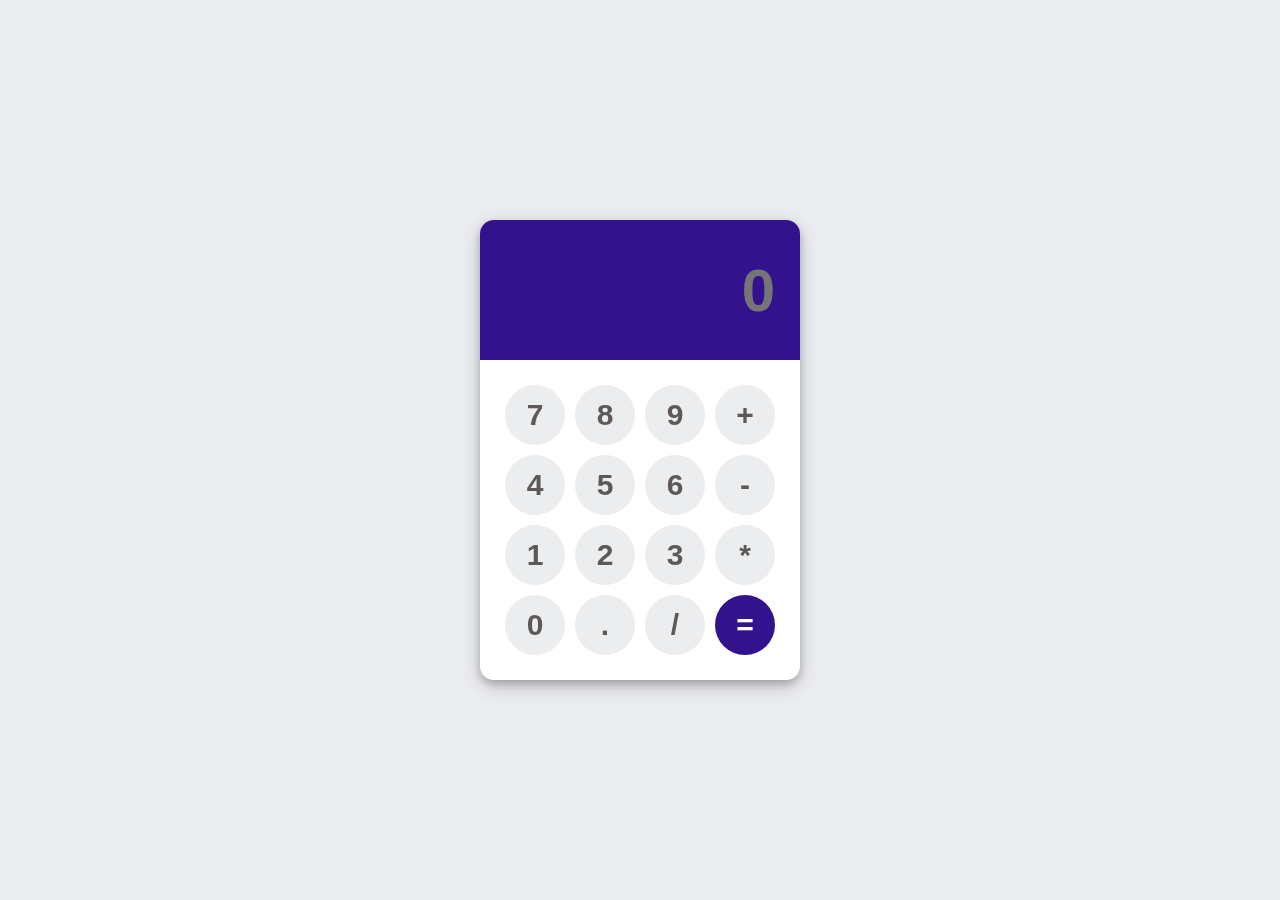
<file: Calculator/index.html>
<html>
<head>
<meta charset="utf-8">
<title>JavaSctipt Calculator | Web Dev Trick</title>
  <link rel="stylesheet" href="cal.css">
  <script dfer type="text/javascript" src="cal.js"></script>
</head>
 
<body>

  <div class="container">
    <form name="form">
    <div class="display">
      <input type="text" placeholder="0" name="displayResult" />
    </div>
      <div class="buttons">
        <div class="row">
        <input type="button" name="b7" value="7" onClick="calcNumbers(b7.value)">
          <input type="button" name="b8" value="8" onClick="calcNumbers(b8.value)">
          <input type="button" name="b9" value="9" onClick="calcNumbers(b9.value)">
          <input type="button" name="addb" value="+" onClick="calcNumbers(addb.value)">
        </div>
        
        <div class="row">
        <input type="button" name="b4" value="4" onClick="calcNumbers(b4.value)">
          <input type="button" name="b5" value="5" onClick="calcNumbers(b5.value)">
          <input type="button" name="b6" value="6" onClick="calcNumbers(b6.value)">
          <input type="button" name="subb" value="-" onClick="calcNumbers(subb.value)">
        </div>
        
        <div class="row">
        <input type="button" name="b1" value="1" onClick="calcNumbers(b1.value)">
          <input type="button" name="b2" value="2" onClick="calcNumbers(b2.value)">
          <input type="button" name="b3" value="3" onClick="calcNumbers(b3.value)">
          <input type="button" name="mulb" value="*" onClick="calcNumbers(mulb.value)">
        </div>
        
        <div class="row">
        <input type="button" name="b0" value="0" onClick="calcNumbers(b0.value)">
          <input type="button" name="potb" value="." onClick="calcNumbers(potb.value)">
          <input type="button" name="divb" value="/" onClick="calcNumbers(divb.value)">
          <input type="button" class="red" value="=" onClick="displayResult.value=eval(displayResult.value)">
        </div>
      </div>
    
    </form>
  </div>
</body>
  
</html>
</file>
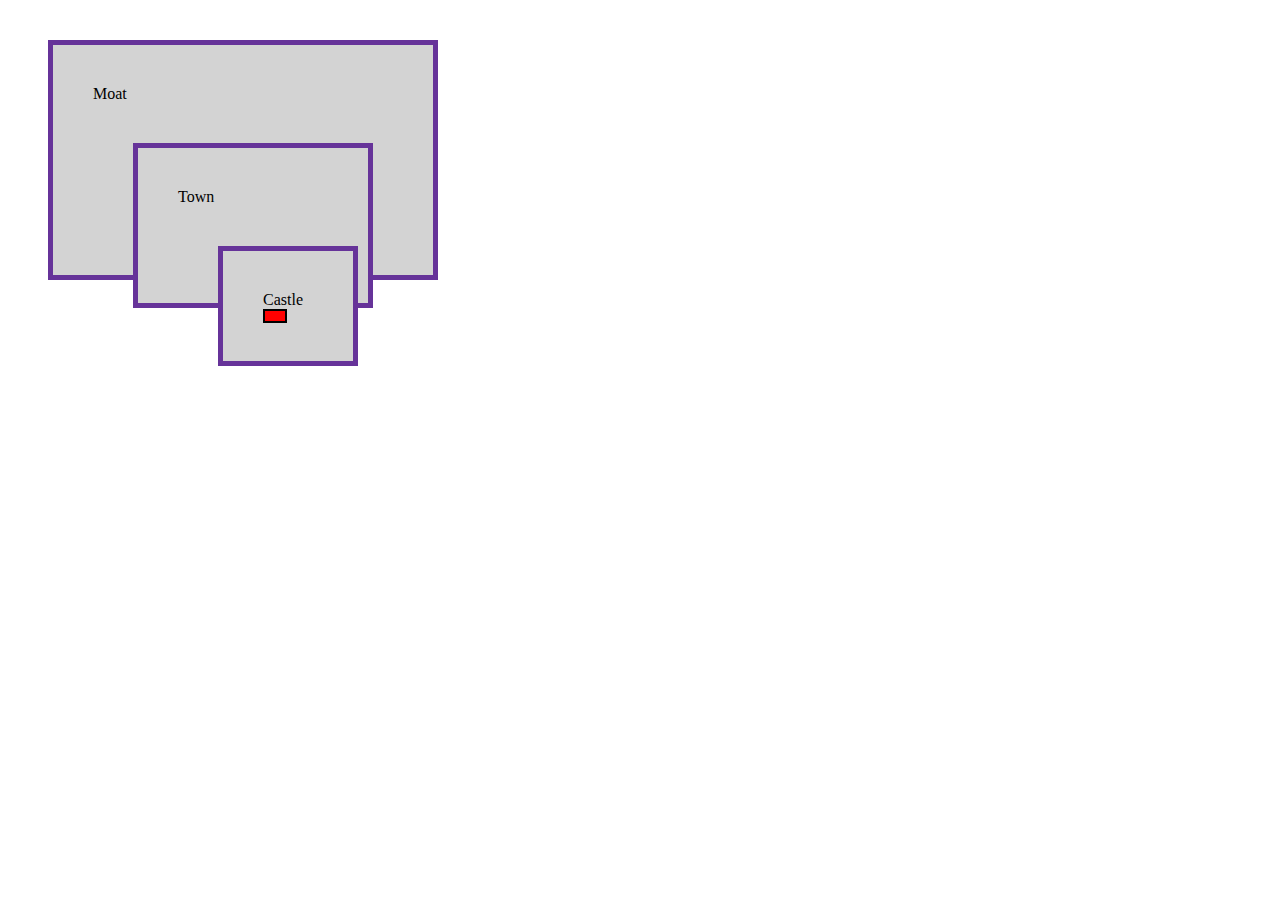
<file: castle/index.html>
<!DOCTYPE html>
<html lang="en">
<head>
    <meta charset="UTF-8">
    <meta name="viewport" content="width=device-width, initial-scale=1.0">
    <meta http-equiv="X-UA-Compatible" content="ie=edge">
    <link rel="stylesheet" href="style.css">
    <script defer type="text/javascript" src="index.js"></script>
    <title>Castle</title>
</head>
<body>
    <div class="b1" id="b-1">Moat
        <div class="b2" id="b-2">Town
            <div class="b3" id="b-3">Castle
                <div class="b4" id="b-4"></div>
            </div>
        </div>
    </div>
</body>
</html>
</file>
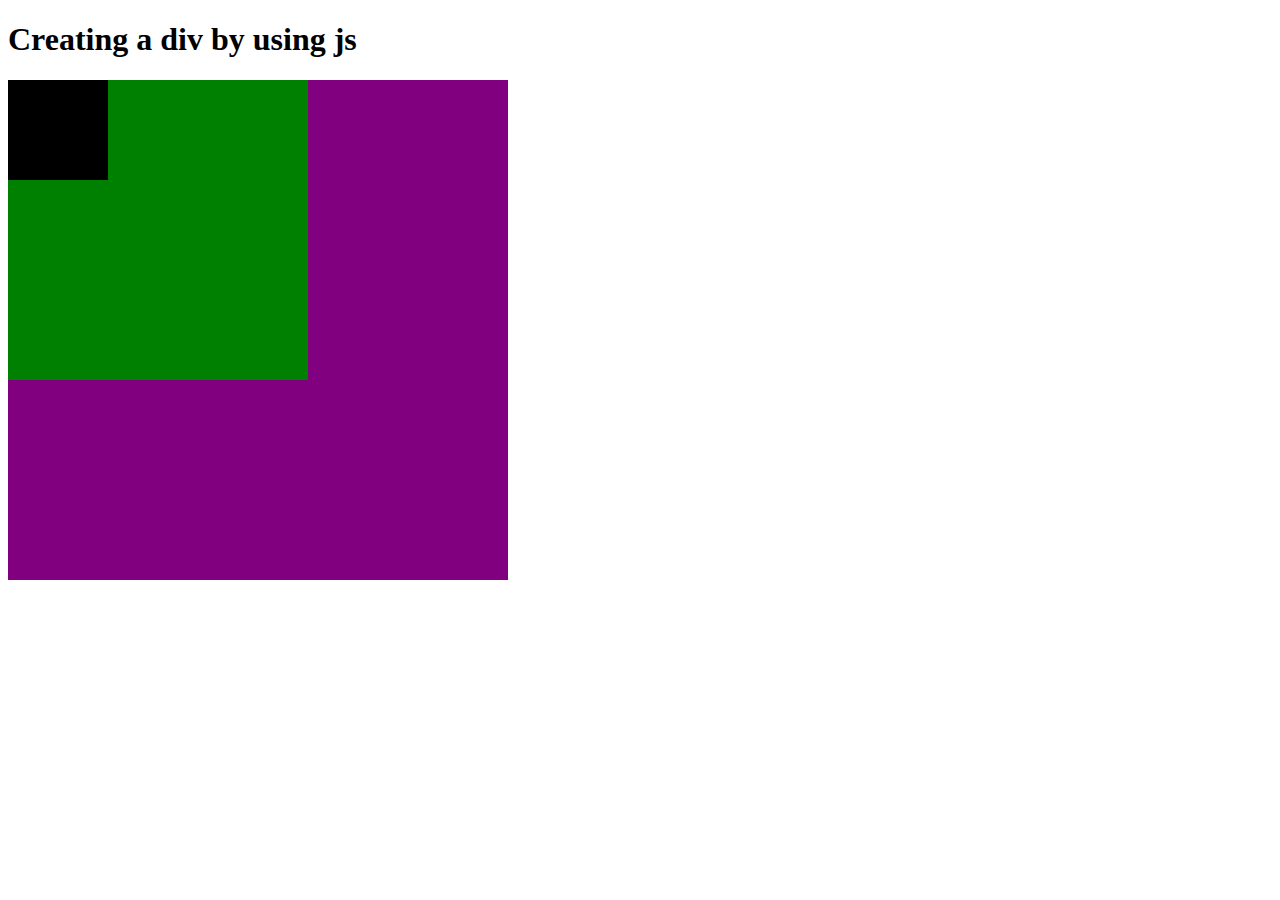
<file: divByJS/index.html>
<!DOCTYPE html>
<html lang="en">
<head>
    <meta charset="UTF-8">
    <meta http-equiv="X-UA-Compatible" content="IE=edge">
    <meta name="viewport" content="width=device-width, initial-scale=1.0">
   
    <title>div by js</title>
</head>
<body>
    <h1>Creating a div by using js</h1>

    <script src="app.js"></script>
</body>
</html>
</file>
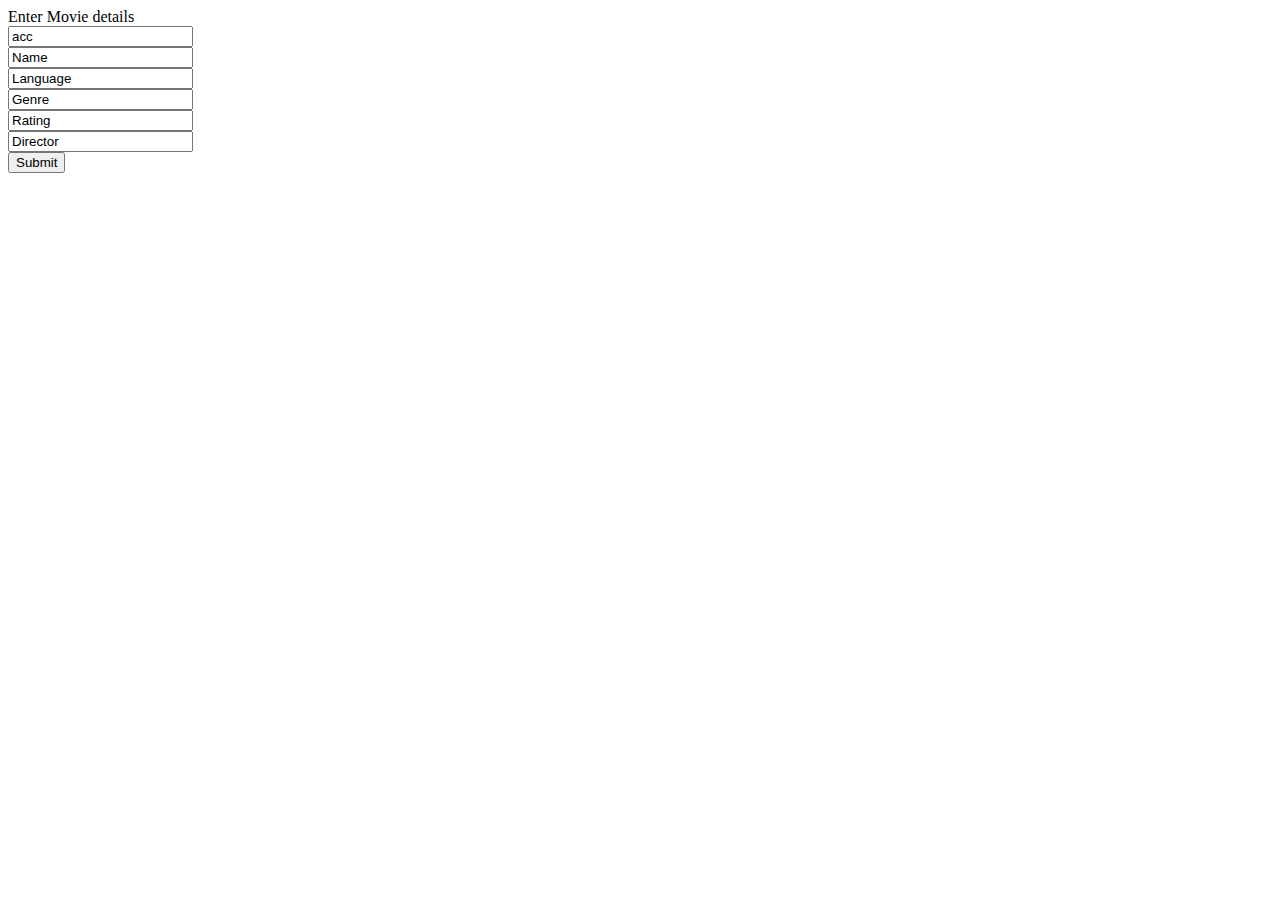
<file: regex/index.html>
<!DOCTYPE html>
<html lang="en">
<head>
  <meta charset="UTF-8">
  <meta http-equiv="X-UA-Compatible" content="IE=edge">
  <meta name="viewport" content="width=device-width, initial-scale=1.0">
  <title>Document</title>
</head>
<body>
  <form action="/">
    <label>Enter Movie details</label>
    <div>
      <input type="text" value="acc" placeholder="Account ID" class="acc" /><br/>
      <input type="text" value="Name" placeholder="Enter movie name" class="name" /><br/>
      <input type="text" value="Language" placeholder="Enter Language" class="lang" /><br/>
      <input type="text" value="Genre" placeholder="Genre" class="gen" /><br/>
      <input type="text" value="Rating" placeholder="Movie rating" class="rat" /><br/>
      <input type="text" value="Director" placeholder="Director" class="dir" /><br/>
      <button type="button" id="but" onclick={save()}>Submit</button><br/>
    </div>
  </form>

  
</body>
<script type="text/javascript" src="index.js"></script>
</html>
</file>
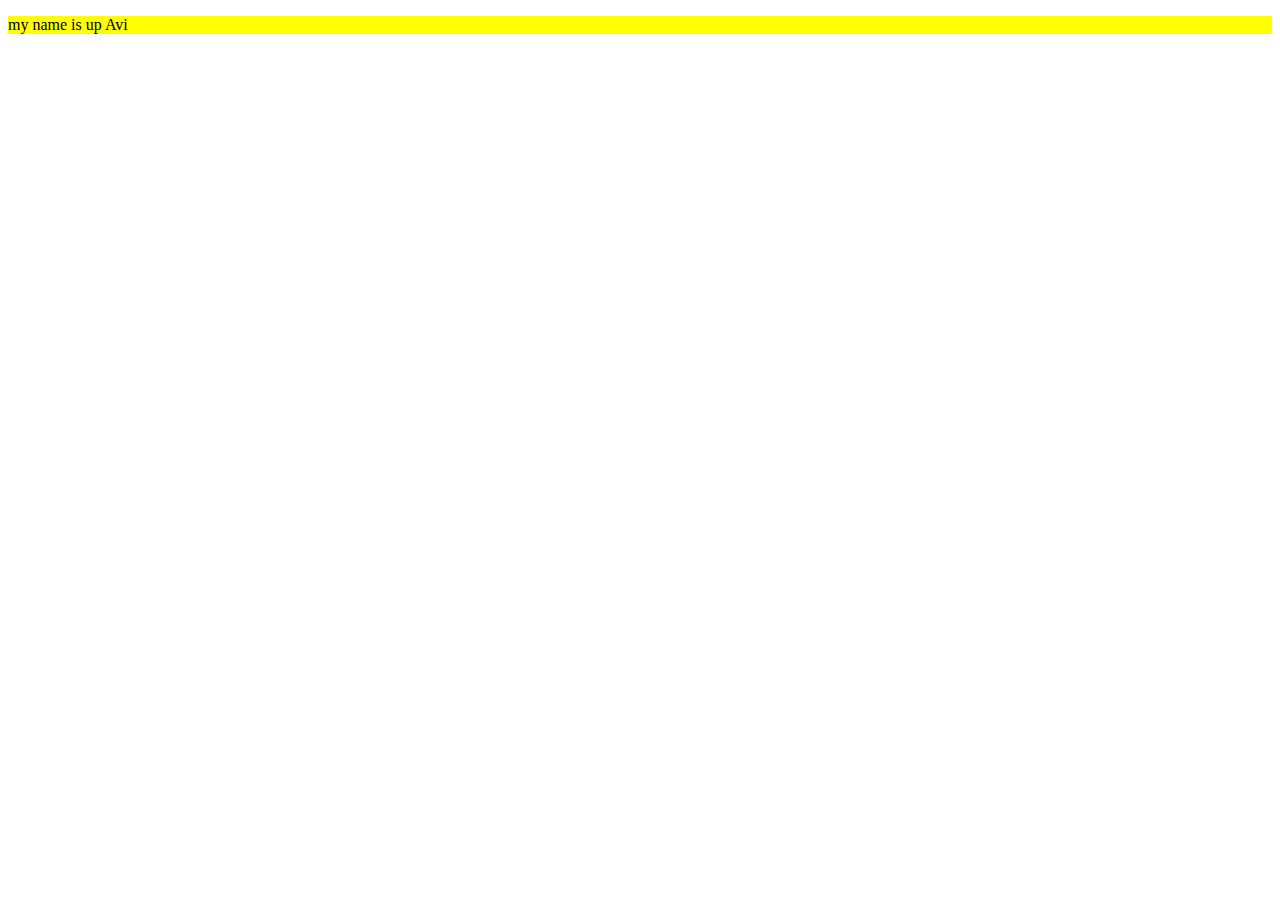
<file: Assignments/backgroundColor/index.html>
<!DOCTYPE html>
<html lang="en">
<head>
    <meta charset="UTF-8">
    <meta http-equiv="X-UA-Compatible" content="IE=edge">
    <meta name="viewport" content="width=device-width, initial-scale=1.0">
    <title>Background color of Paragraph</title>
</head>
<body>
    <p id="para">my name is up Avi</p>
    
    <script src="app.js"></script>
</body>
</html>
</file>
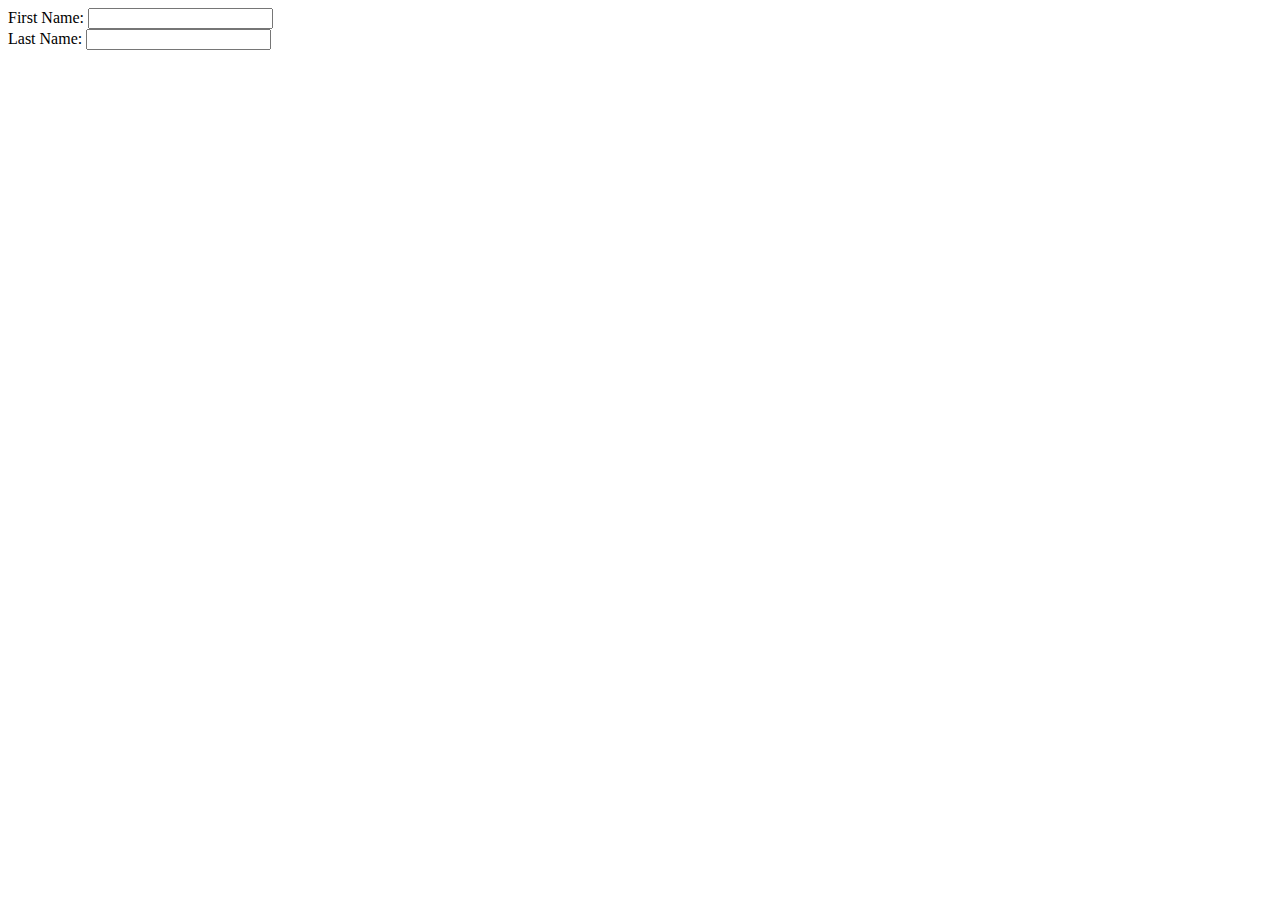
<file: Assignments/firstLastName/index.html>
<!DOCTYPE html>
<html lang="en">
<head>
    <meta charset="UTF-8">
    <meta http-equiv="X-UA-Compatible" content="IE=edge">
    <meta name="viewport" content="width=device-width, initial-scale=1.0">
    <title>First Last Name</title>
</head>
<body>
    <label id="fname">First Name: </label>
    <input class="inputvals" type="text">
    <br>
    <label id="lname">Last Name: </label>
    <input class="inputvals" type="text">

    
    <script src="app.js"></script>
</body>
</html>
</file>
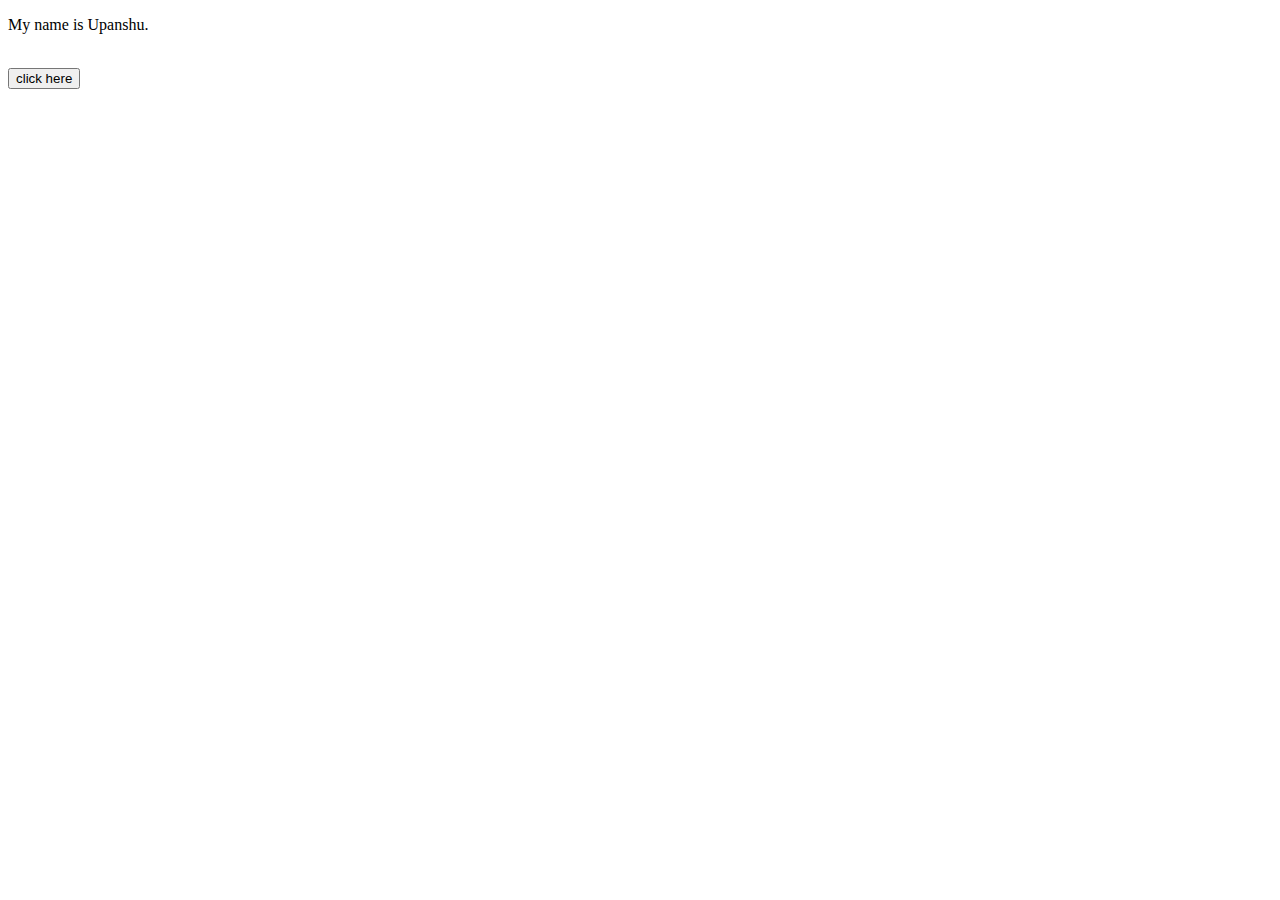
<file: Assignments/textStyle/index.html>
<!DOCTYPE html>
<html lang="en">
<head>
    <meta charset="UTF-8">
    <meta http-equiv="X-UA-Compatible" content="IE=edge">
    <meta name="viewport" content="width=device-width, initial-scale=1.0">
    <title>Text Style of Paragraph</title>
</head>
<body>
    
<p>My name is Upanshu.</p>
<br>
<button id="btn">click here</button>

    <script src="app.js"></script>
</body>
</html>
</file>
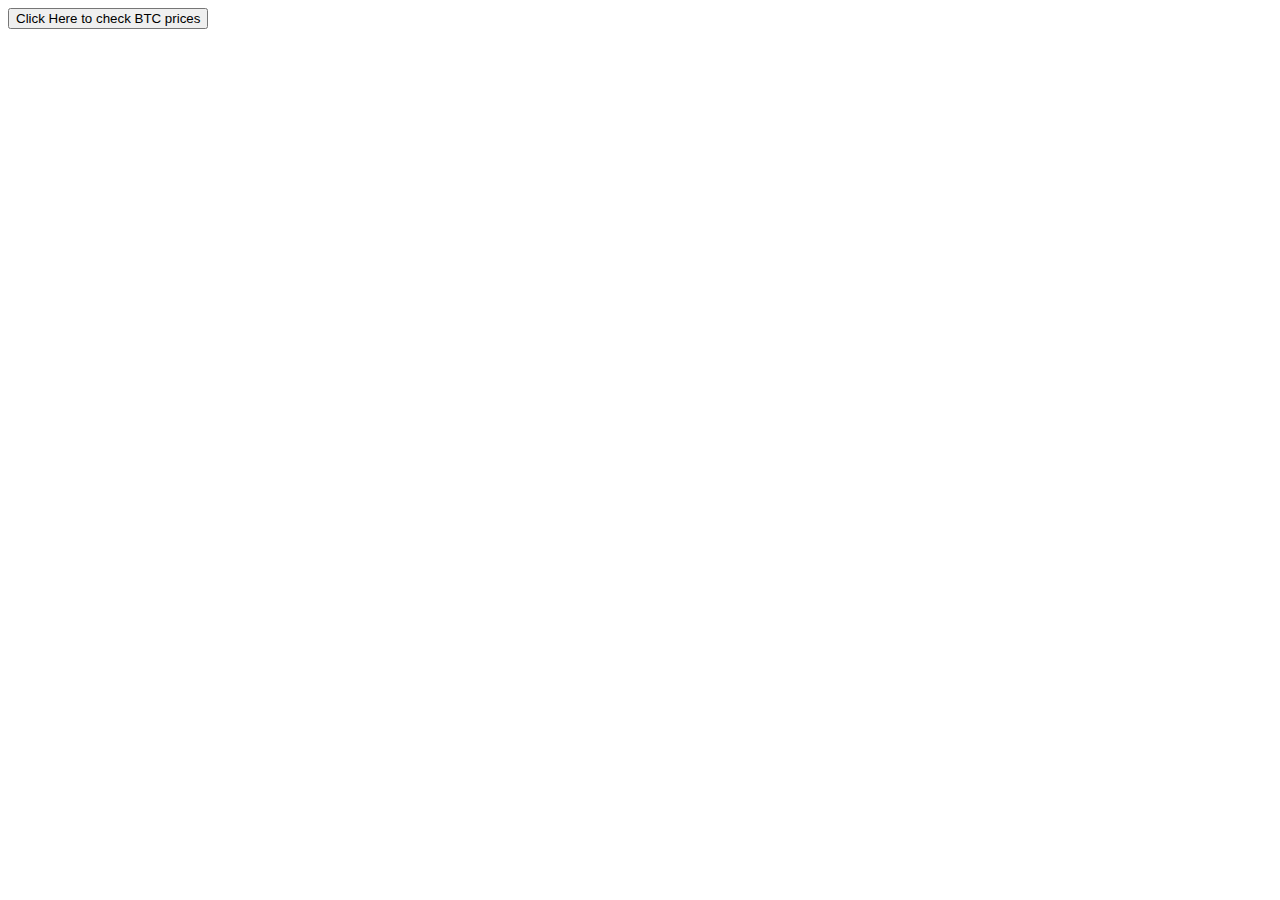
<file: fetch then/blankHTML.html>
<!DOCTYPE html>
<html lang="en">
<head>
    <meta charset="UTF-8">
    <meta http-equiv="X-UA-Compatible" content="IE=edge">
    <meta name="viewport" content="width=device-width, initial-scale=1.0">
    <title>Document</title>
</head>
<body>
    <button id="fetchData">Click Here to check BTC prices</button>
    <br>
    <br>
    <script src="app.js"></script>
</body>
</html>
</file>
<file: Calculator/cal.css>
body, html {
  background: #ECEDEF;
  margin: 0;
  padding: 0;
}
 
.container {
  position: fixed;
  top: 50%;
  left: 50%;
  transform: translate(-50%, -50%);
  background: #fff;
  box-shadow: 0 4px 8px 0 rgba(0,0,0,0.2), 0 6px 20px 0 rgba(0,0,0,0.2);
  border-radius: 14px;
  padding-bottom: 20px;
  width: 320px;
  
}
.display {
  width: 100%;
  height: 60px;
  padding: 40px 0;
  background: #33128d;
  border-top-left-radius: 14px;
  border-top-right-radius: 14px;
}
.buttons {
  padding: 20px 20px 0 20px;
}
.row {
  width: 280px;
  float: left;
}
input[type=button] {
  width: 60px;
  height: 60px;
  float: left;
  padding: 0;
  margin: 5px;
  box-sizing: border-box;
  background: #ecedef;
  border: none;
  font-size: 30px;
  line-height: 30px;
  border-radius: 50%;
  font-weight: 700;
  color: #5E5858;
  cursor: pointer;
  
}
input[type=text] {
  width: 270px;
  height: 60px;
  float: left;
  padding: 0;
  box-sizing: border-box;
  border: none;
  background: none;
  color: #ffffff;
  text-align: right;
  font-weight: 700;
  font-size: 60px;
  line-height: 60px;
  margin: 0 25px;
  
}
.red {
  background: #33128d !important;
  color: #ffffff !important;
  
}
</file>
<file: castle/style.css>
.b1 {
    border: 5px solid rebeccapurple;
    background-color: lightgray;
    padding: 40px;
    margin: 40px;
    width: 300px;
    height: 150px;
  }

  .b2 {
    border: 5px solid rebeccapurple;
    background-color: lightgray;
    padding: 40px;
    margin: 40px;
    width: 150px;
    height: 75px;
  }

  .b3 {
    border: 5px solid rebeccapurple;
    background-color: lightgray;
    padding: 40px;
    margin: 40px;
    width: 50px;
    height: 30px;
  }

  .b4 {
      width: 20px;
      height: 10px;
      border: 2px solid;
      background-color: red;
  }
</file>
